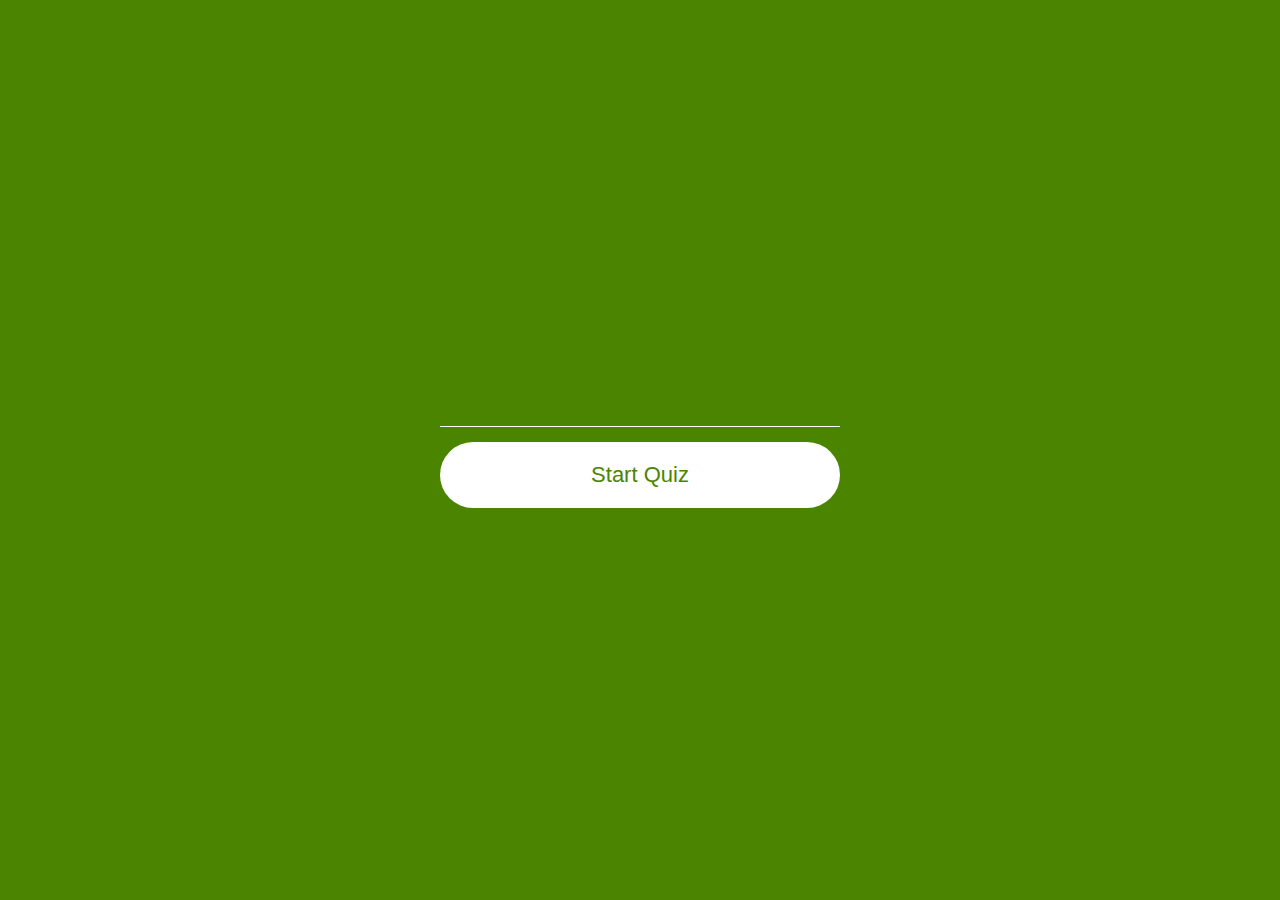
<file: index.html>
<!DOCTYPE html>
<html lang="en">
<head>
    <meta charset="UTF-8">
    <meta name="viewport" content="width=device-width, initial-scale=1.0">
    <meta http-equiv="X-UA-Compatible" content="ie=edge">
    <title>Quiz</title>
    
    <!-- style.css -->
    <link rel="stylesheet" href="style.css">
</head>
<body>
    <div class="wrapper">
        <div class="welcome_text">
            <form class="welcome_form" name="welcome_form" onsubmit="submitForm(event)">
                <input type="text" name="name">
                <button>Start Quiz</button>
            </form>
        </div>
    </div>

    <!-- site.js -->
    <script src="start.js"></script>
</body>
</html>
</file>
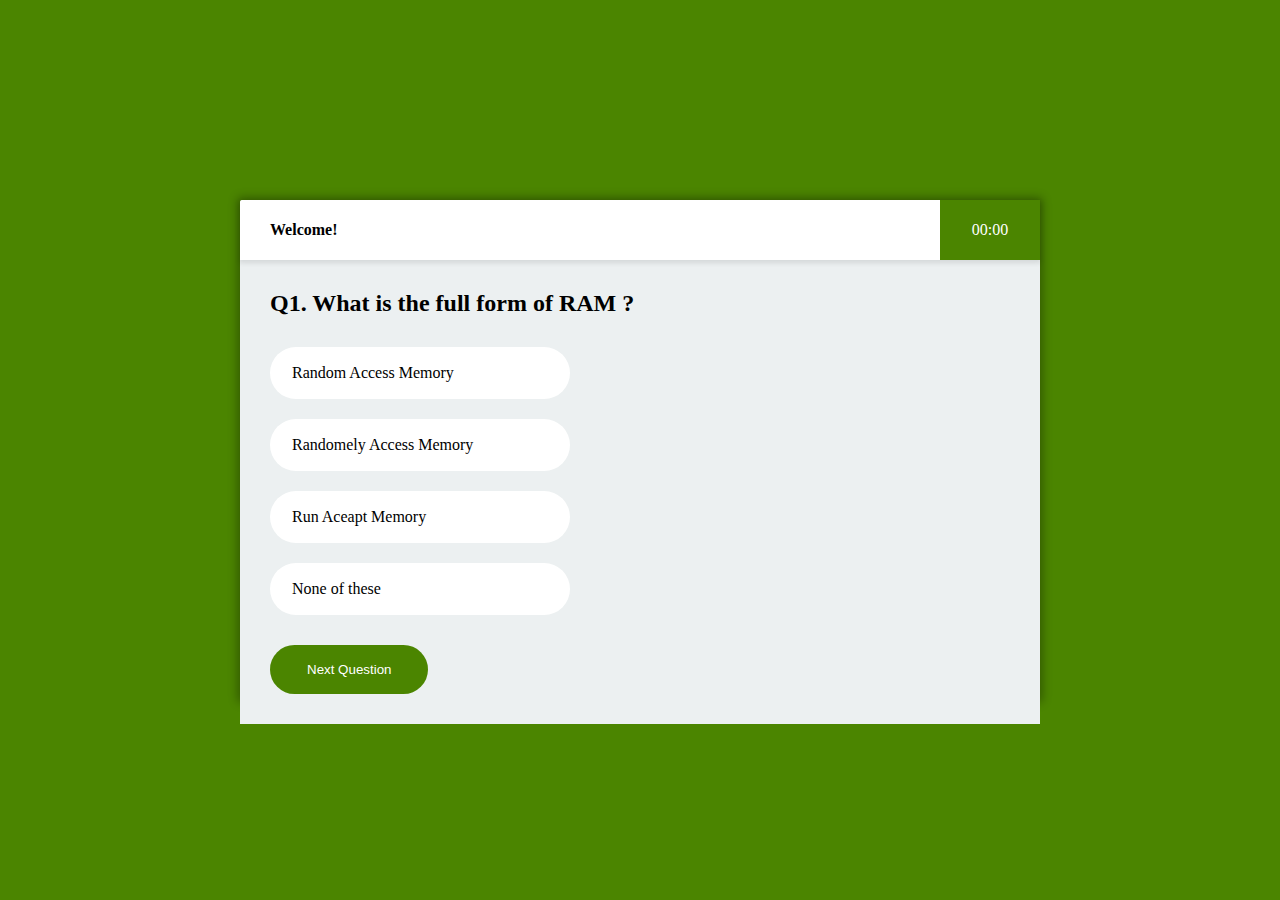
<file: quiz.html>
<!DOCTYPE html>
<html lang="en">
  <head>
    <meta charset="UTF-8" />
    <meta name="viewport" content="width=device-width, initial-scale=1.0" />
    <meta http-equiv="X-UA-Compatible" content="ie=edge" />
    <title>Quiz</title>

    <!-- style.css -->
    <link rel="stylesheet" href="style.css" />
  </head>
  <body>
    <div class="wrapper">
      <div class="quiz">
        <div class="quiz_header">
          <div class="quiz_user">
            <h4>Welcome! <span class="name"></span></h4>
          </div>
          <div class="quiz_timer">
            <span class="time">00:00</span>
          </div>
        </div>
        <div class="quiz_body">
          <div id="questions">
          

            <!-- <ul class="option_group">
              <li class="option">option 1</li>
              <li class="option">option 2</li>
              <li class="option">option 3</li>
              <li class="option">option 4</li>
            </ul> -->
          </div>

          <button class="btn-next" onclick="next()">Next Question</button>
        </div>
      </div>
    </div>

    <!-- site.js -->
    <script src="quiz.js"></script>

      <!-- user info -->
      <script src="userinfo.js"></script>

     <!-- timer -->
     <script src="timer.js"></script>
  </body>
</html>
</file>
<file: style.css>
* {
    padding: 0;
    margin: 0;
    box-sizing: border-box;
  }
  body {
    font-family: "Lato";
  }
  .wrapper {
    display: flex;
    justify-content: center;
    align-items: center;
    width: 100vw;
    height: 100vh;
    background-color: rgb(75, 133, 0);


  }
  .welcome_text {
    width: 400px;
  }
/*   
  .welcome_form {
  }
   */
  .welcome_form input,
  .welcome_form button {
    display: block;
    width: 100%;
  }
  
  .welcome_form input {
    background-color: transparent;
    color: #fff;
    font-size: 30px;
    text-align: center;
    border: none;
    border-bottom: 1px solid #fff;
    margin-bottom: 15px;
  }
  
  .welcome_form input:focus {
    outline: none;
  }
  
  .welcome_form button {
    padding: 20px 0;
    border: none;
    border-radius: 100px;
    background-color: #fff;
    color:  rgb(75, 133, 0);
    font-size: 22px;
    transition: 0.4s all;
  }
  
  .welcome_form button:hover {
    box-shadow: 0px 0px 10px 1px rgba(0, 0, 0, 0.2);
    transform: translateY(-5px);
    cursor: pointer;
  }
  
  .quiz {
    display: grid;
    grid-template-rows: 60px auto;
    width: 800px;
    height: 500px;
    background-color: #fff;
    box-shadow: 0px 0px 10px 3px rgba(0, 0, 0, 0.3);
    border-radius: 2px;
  }
  
  .quiz_header {
    display: flex;
    justify-content: space-between;
    border-top-left-radius: 3px;
    border-top-right-radius: 3px;
    background-color: #fff;
    box-shadow: 0px 2px 5px 1px rgba(0, 0, 0, 0.1);
    z-index: 1;
  }
  .quiz_body {
    padding: 30px 30px;
  }
  .quiz_user {
    display: flex;
    align-items: center;
    height: 100%;
    padding-left: 30px;
  }
  
  .quiz_timer {
    display: flex;
    align-items: center;
    justify-content: center;
    height: 100%;
    width: 100px;
    background-color:   rgb(75, 133, 0);
    color: #fff;
  }
  .quiz_body {
    background-color: #ecf0f1;
  }
  
  .option_group {
    list-style-type: none;
    margin: 30px 0;
  }
  
  .option {
    display: block;
    width: 300px;
    background-color: #fff;
    margin-bottom: 20px;
    padding: 15px 20px;
    border-radius: 100px;
    border: 2px solid transparent;
    transition: 0.4s all;
  }
  
  .option:hover {
    cursor: pointer;
    /* background-color: rgba(255, 255, 255, 0.1); */
    border: 2px solid 3px 4px 1px 2px  rgb(75, 133, 0);
    color:  rgb(75, 133, 0);
  }
  .option.active {
    background-color: rgb(75, 133, 0);
    color: #fff;
  }
  .btn-next {
    border: none;
    padding: 15px 35px;
    background-color:  rgb(75, 133, 0);
    color: #fff;
    border-radius: 27px;
    transition: 0.4s all;
    border: 2px solid transparent;
  }
  
  .btn-next:hover {
    cursor: pointer;
    background-color: #fff;
    color:  rgb(75, 133, 0);
    box-shadow: 0px 0px 10px 1px rgba(0, 0, 0, 0.1);
    border: 2px solid rgb(75, 133, 0);

  }
  
  .award_icon {
    display: block;
    font-size: 300px;
    color: #fff;
  }
  
  .username,
  .userpoints,
  .usertime {
    color: #fff;
    text-align: center;
    margin-top: 15px;
  }
</file>
